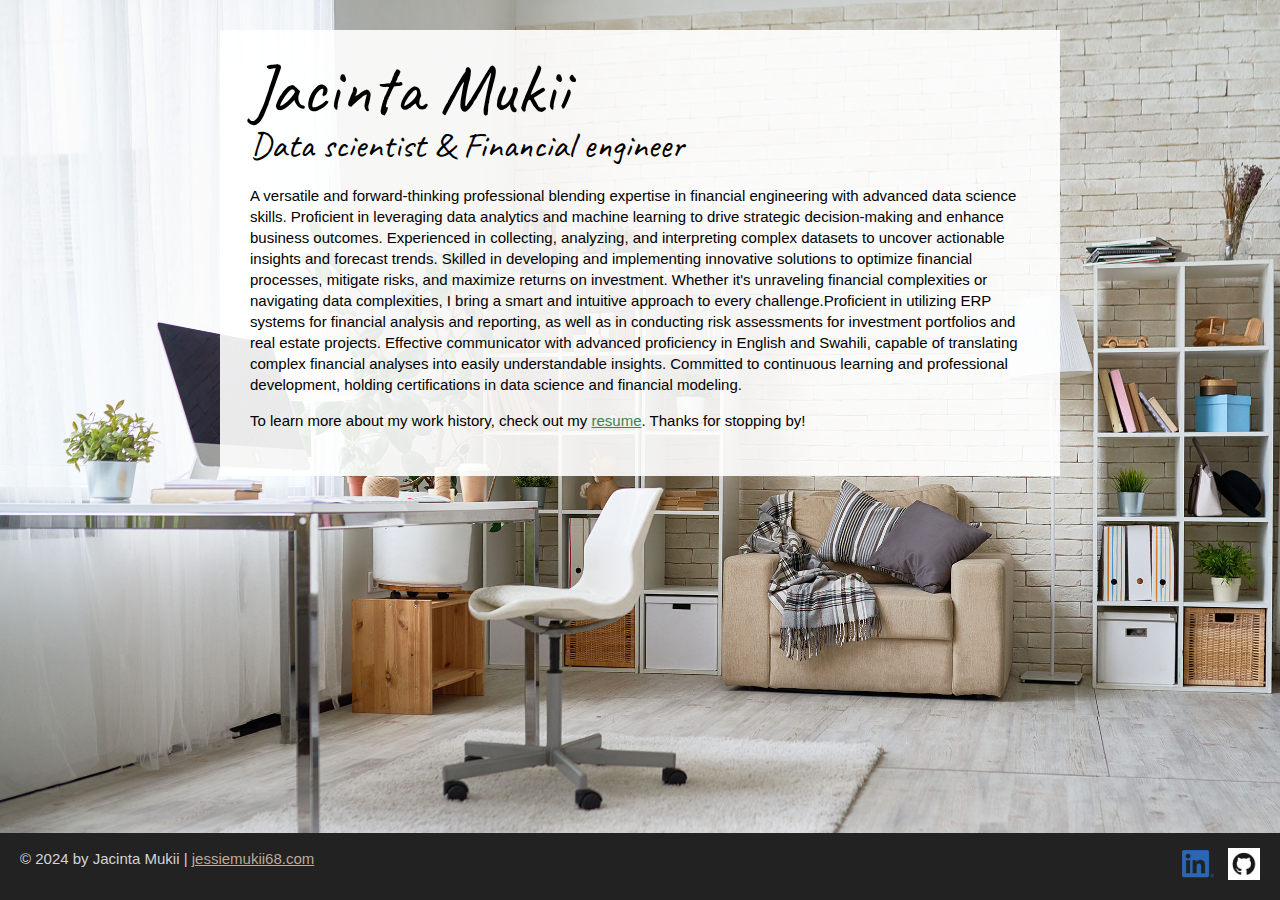
<file: index.html>
<!DOCTYPE html>
<html lang="en">
  <head>
    <meta charset="UTF-8">
    <meta name="viewport" content="width=device-width, initial-scale=1">
    <title>Mukii | Financial engineer and Data scientist</title>
    <link rel="preconnect" href="https://fonts.googleapis.com">
    <link rel="preconnect" href="https://fonts.gstatic.com" crossorigin>
    <link href="https://fonts.googleapis.com/css2?family=Caveat:wght@400..700&display=swap" rel="stylesheet">
    <link rel="stylesheet" href="css/styles.css">
  </head>
  <body class="home">
    <!-- //  INTRO  // -->
    <div class="content-wrapper">
      <div class="content-bg">
      <header>
        <!-- Start content edits below this line. -->
        <h1>Jacinta Mukii</h1>
        <h2> Data scientist & Financial engineer   </h2>

        <!-- End content edits here. -->
      </header>

      <!-- //  ABOUT ME  // -->
      <main>
        <!-- Start content edits below this line. -->
        <p> A versatile and forward-thinking professional blending expertise in financial engineering with advanced data science skills. Proficient in leveraging data analytics and machine learning to drive strategic decision-making and enhance business outcomes. Experienced in collecting, analyzing, and interpreting complex datasets to uncover actionable insights and forecast trends. Skilled in developing and implementing innovative solutions to optimize financial processes, mitigate risks, and maximize returns on investment. 
            Whether it's unraveling financial complexities or navigating data complexities, I bring a smart and intuitive approach to every challenge.Proficient in utilizing ERP systems for financial analysis and reporting, as well as in conducting risk assessments for investment portfolios and real estate projects. Effective communicator with advanced proficiency in English and Swahili, capable of translating complex financial analyses into easily understandable insights. Committed to continuous learning and professional development, holding certifications in data science and financial modeling.</p>
        <p>To learn more about my work history, check out my <a href="resume.html"> resume</a>. Thanks for stopping by!</p>

        <!-- End content edits here. -->
      </main>
    </div>  
    </div>

    <!-- //  FOOTER INFO, SOCIAL MEDIA  // -->
    <footer>
      <!-- Start content edits below this line. -->
      <p>© 2024 by Jacinta Mukii |  <a href="mailto:jessiemukii68.com">jessiemukii68.com</a></p>

      <!-- Add or remove any networks. -->
      <ul class="socials">
        <li>
          <a href="https://www.linkedin.com/in/jacinta-mukii-44102a230/" target="_blank"><img src="images/icon-logo-linkedin.png" alt="My LinkedIn Account"></a>
        </li> 
        <li>
          <a href="https://github.com/JacintaMukii" target="_blank"><img src="images/icon-logo-github.jpg" alt="My Github Portfolio"></a>
        </li>
      </ul>
      <!-- End content edits here. -->
    </footer>
  </body>
</html>
</file>
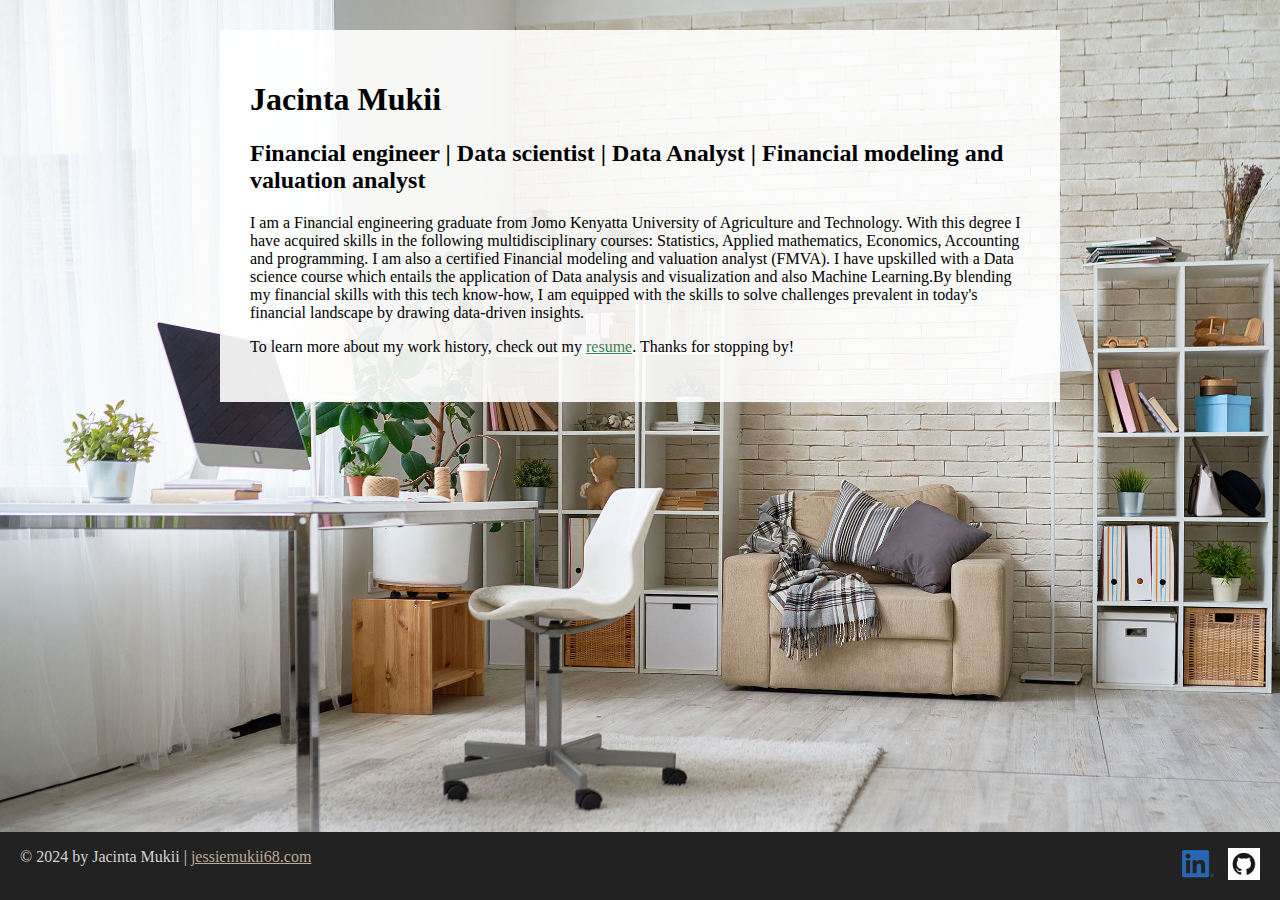
<file: Mukii _ Financial engineer and Data scientist.html>
<!DOCTYPE html>
<!-- saved from url=(0060)file:///c%3A/Users/Wanjiru/Desktop/personal-site2/index.html -->
<html lang="en"><head><meta http-equiv="Content-Type" content="text/html; charset=UTF-8">
    
    <meta name="viewport" content="width=device-width, initial-scale=1">
    <title>Mukii | Financial engineer and Data scientist</title>
    <link rel="stylesheet" href="./Mukii _ Financial engineer and Data scientist_files/styles.css">
  </head>
  <body class="home">
    <!-- //  INTRO  // -->
    <div class="content-wrapper">
      <div class="content-bg">
      <header>
        <!-- Start content edits below this line. -->
        <h1>Jacinta Mukii</h1>
        <h2>Financial engineer | Data scientist | Data Analyst | Financial modeling and valuation analyst </h2>

        <!-- End content edits here. -->
      </header>

      <!-- //  ABOUT ME  // -->
      <main>
        <!-- Start content edits below this line. -->
        <p>I am a Financial engineering graduate from Jomo Kenyatta University of Agriculture and Technology. 
          With this degree I have acquired skills in the following multidisciplinary courses: Statistics, Applied mathematics, Economics, Accounting and programming.
          I am also a certified Financial modeling and valuation analyst (FMVA). 
          I have upskilled with a Data science course which entails the application of Data analysis and visualization and also Machine Learning.By blending my financial skills with this tech know-how, I am equipped with the skills to solve challenges prevalent in today's financial landscape by drawing data-driven insights.</p>
        <p>To learn more about my work history, check out my <a href="file:///c%3A/Users/Wanjiru/Desktop/personal-site2/resume.html"> resume</a>. Thanks for stopping by!</p>

        <!-- End content edits here. -->
      </main>
    </div>  
    </div>

    <!-- //  FOOTER INFO, SOCIAL MEDIA  // -->
    <footer>
      <!-- Start content edits below this line. -->
      <p>© 2024 by Jacinta Mukii |  <a href="mailto:jessiemukii68.com">jessiemukii68.com</a></p>

      <!-- Add or remove any networks. -->
      <ul class="socials">
        <li>
          <a href="https://www.linkedin.com/in/jacinta-mukii-44102a230/" target="_blank"><img src="./Mukii _ Financial engineer and Data scientist_files/icon-logo-linkedin.png" alt="My LinkedIn Account"></a>
        </li> 
        <li>
          <a href="https://github.com/JacintaMukii" target="_blank"><img src="./Mukii _ Financial engineer and Data scientist_files/icon-logo-github.jpg" alt="My Github Portfolio"></a>
        </li>
      </ul>
      <!-- End content edits here. -->
    </footer>
  
</body></html>
</file>
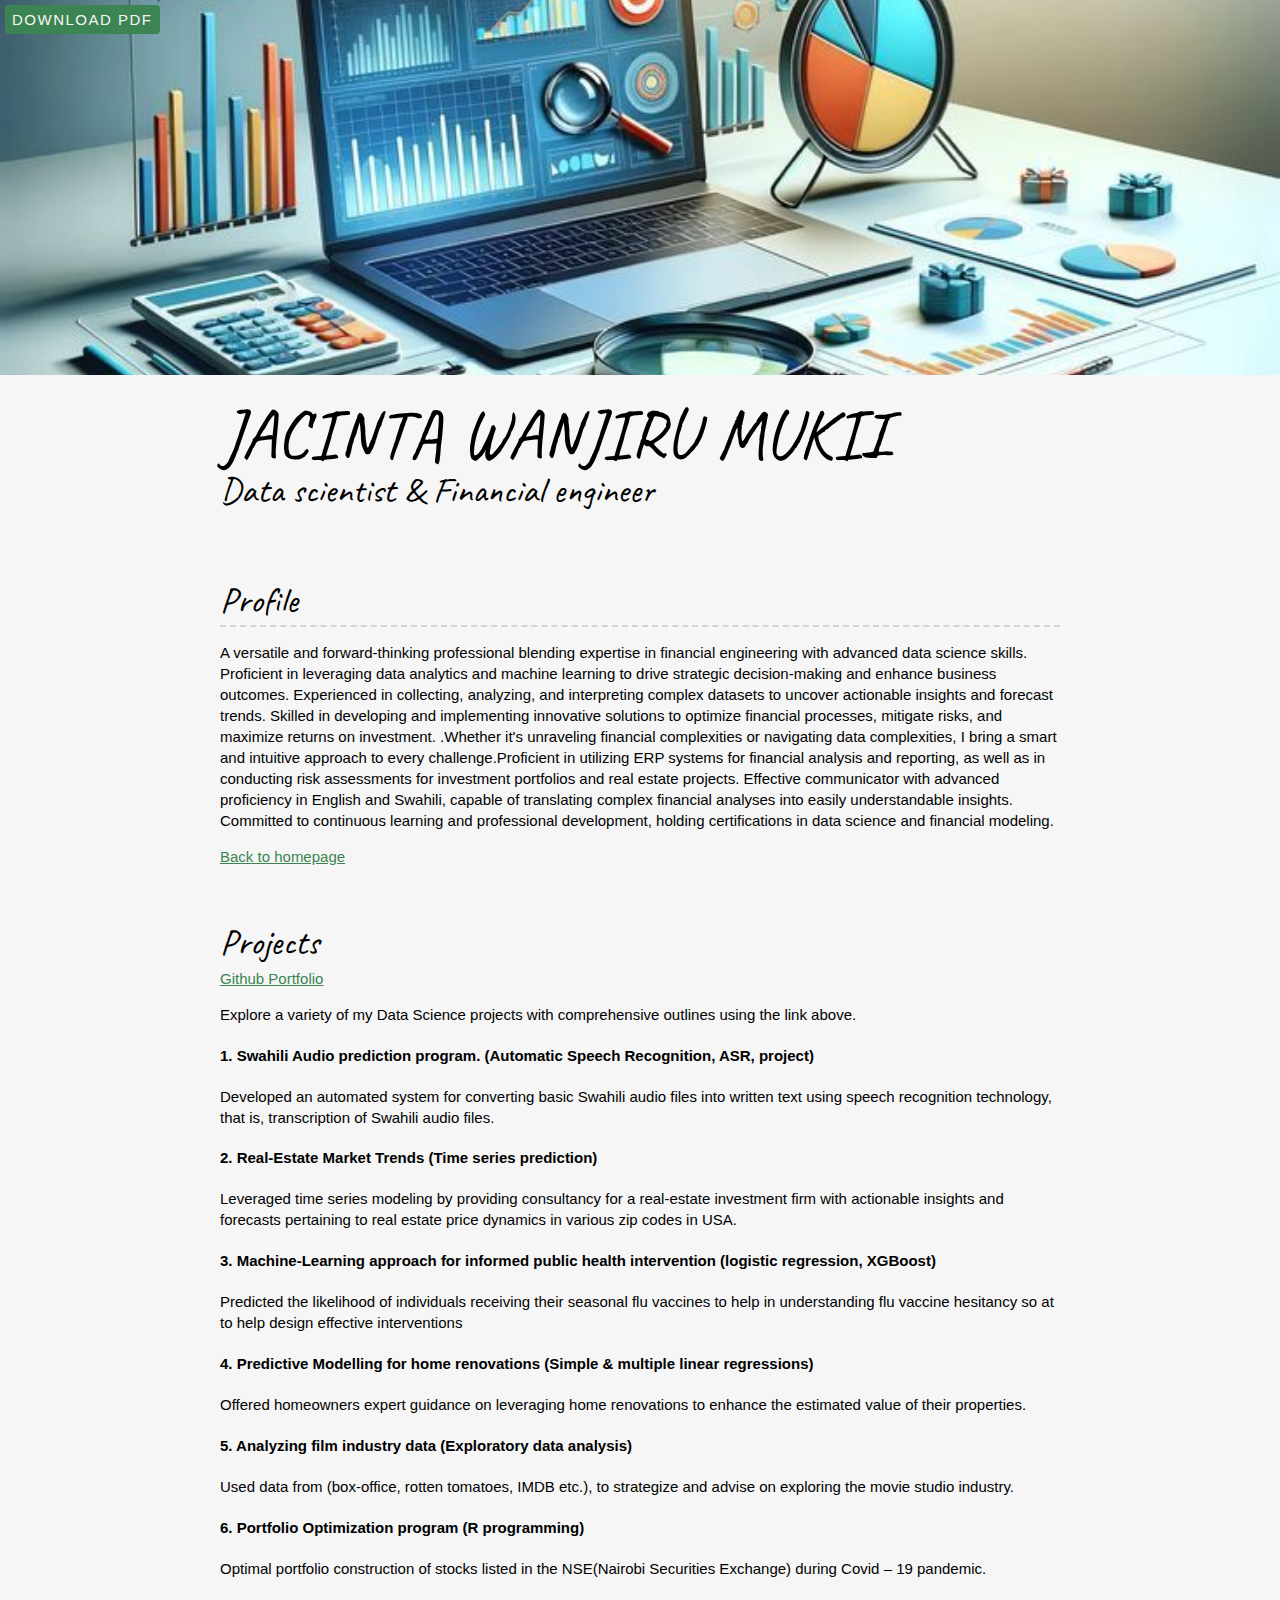
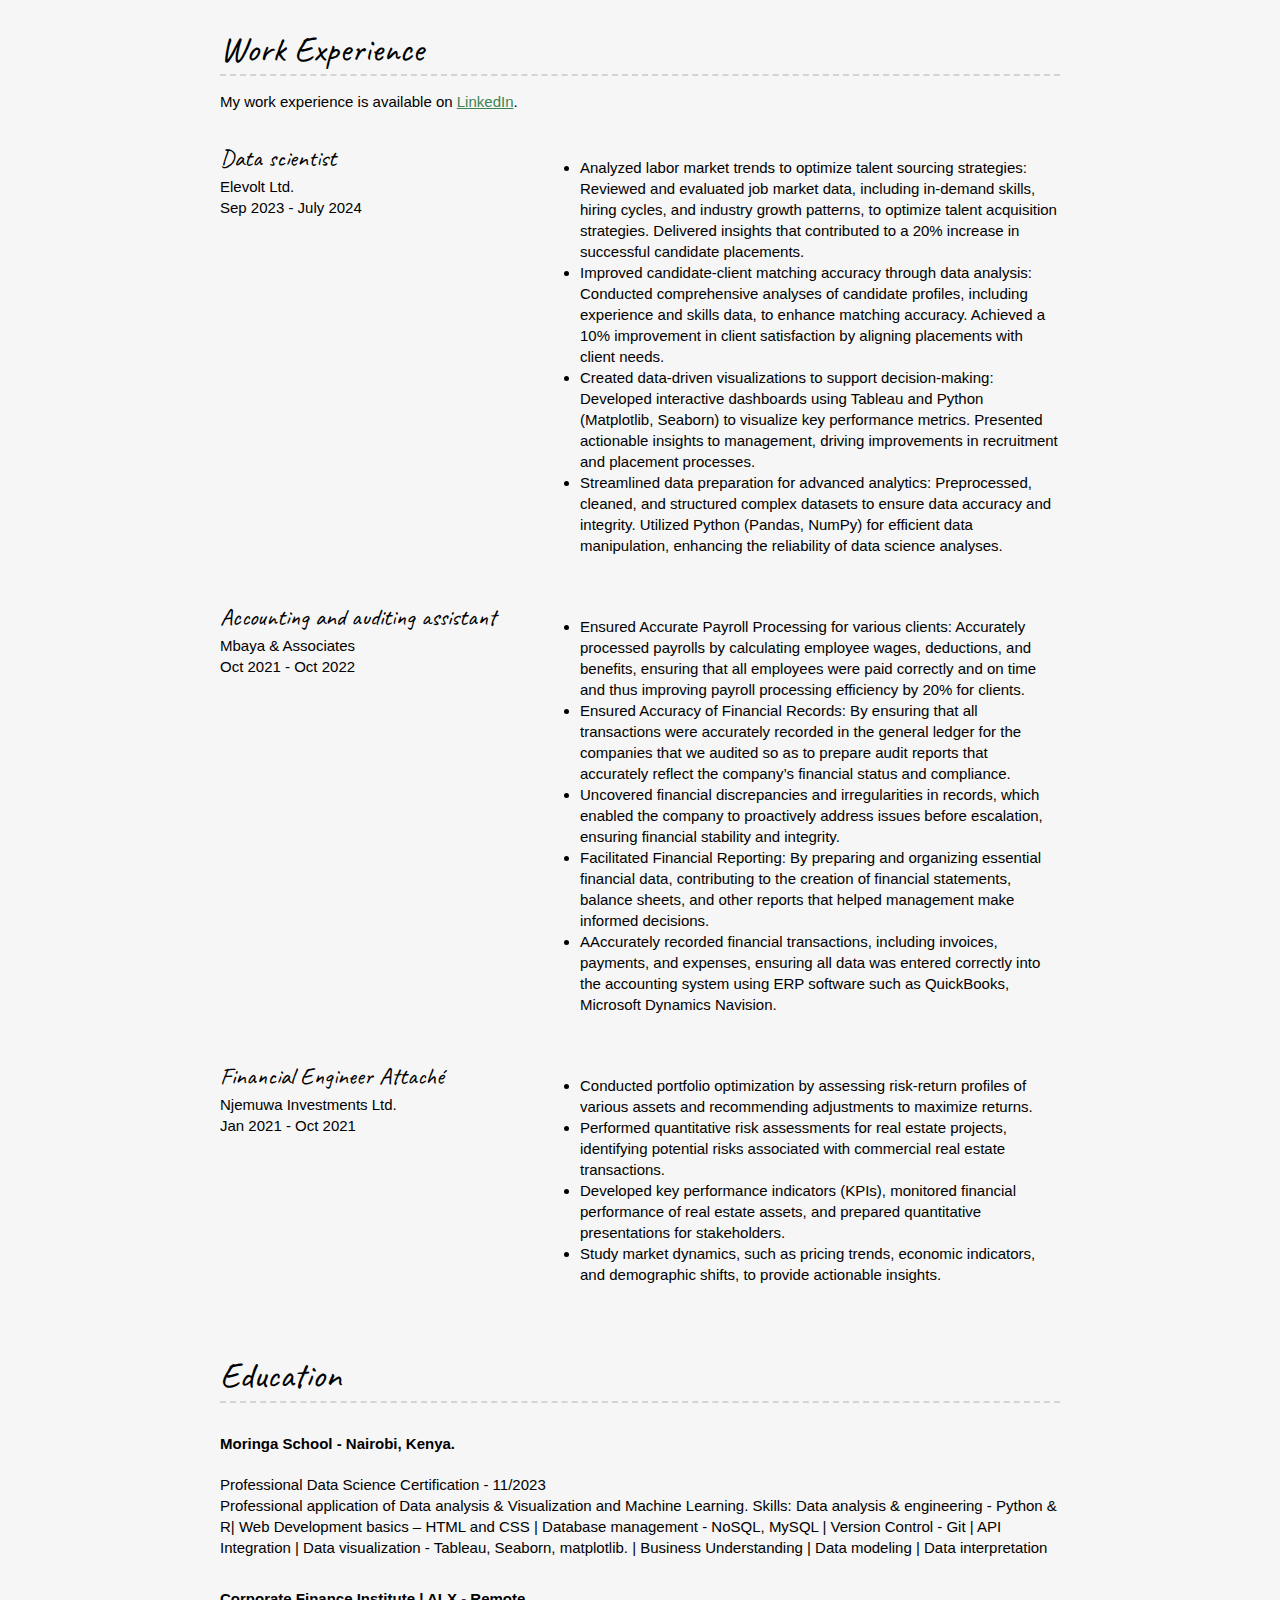
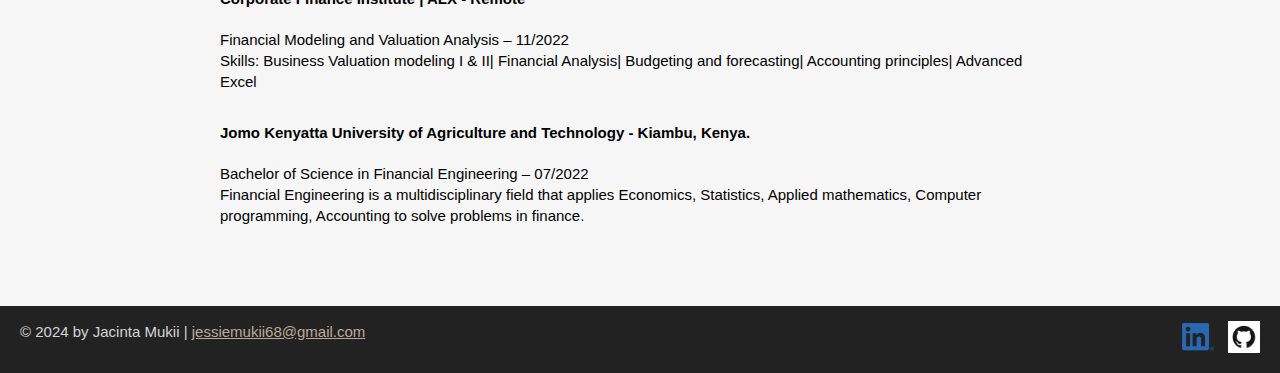
<file: resume.html>
<!DOCTYPE html>
<html lang="en">
  <head>
    <meta charset="UTF-8">
    <meta name="viewport" content="width=device-width, initial-scale=1">
    <title>Resume | Mukii | Financial engineer and Data scientist</title>
    <link rel="preconnect" href="https://fonts.googleapis.com">
    <link rel="preconnect" href="https://fonts.gstatic.com" crossorigin>
    <link href="https://fonts.googleapis.com/css2?family=Caveat:wght@400..700&display=swap" rel="stylesheet">
    <link rel="stylesheet" href="css/styles.css">
  </head>
  <body class="resume">
    <a class="btn download-link" href="Mukii - Resume (2) (1).pdf">Download PDF</a>
    <!-- //  INTRO  // -->
    <header>
      <!-- Start content edits below this line. -->
      <div class="content-wrapper">
      <h1>JACINTA WANJIRU MUKII</h1>
      <h2> Data scientist & Financial engineer </h2>
      </div>
      <!-- End content edits here. -->
    </header>

    <main class="content-wrapper">
      <!-- //  PROFILE  // -->
      <section class="resume-section">
        <!-- Start content edits below this line. -->
        <h2>Profile</h2>
        <p>A versatile and forward-thinking professional blending expertise in financial engineering with advanced data science skills. Proficient in leveraging data analytics and machine learning to drive strategic decision-making and enhance business outcomes. Experienced in collecting, analyzing, and interpreting complex datasets to uncover actionable insights and forecast trends. Skilled in developing and implementing innovative solutions to optimize financial processes, mitigate risks, and maximize returns on investment. 
          .Whether it's unraveling financial complexities or navigating data complexities, I bring a smart and intuitive approach to every challenge.Proficient in utilizing ERP systems for financial analysis and reporting, as well as in conducting risk assessments for investment portfolios and real estate projects. Effective communicator with advanced proficiency in English and Swahili, capable of translating complex financial analyses into easily understandable insights. Committed to continuous learning and professional development, holding certifications in data science and financial modeling.</p>
        <a href="index.html">Back to homepage</a>

        <!-- End content edits here. -->
      </section>

      <!-- //  PROJECTS  // -->
      <div class="project-wrapper">
      <section class="project-item" class="resume-section">
        <!-- Start content edits below this line. -->
        <h2>Projects   </h2> 
        <a href="https://github.com/JacintaMukii" target="_blank">Github Portfolio</a>
        <p> Explore a variety of my Data Science projects with comprehensive outlines using the link above.</p>
    
        <p> <h4>1. Swahili Audio prediction program. (Automatic Speech Recognition, ASR, project)</h4>
          Developed an automated system for converting basic Swahili audio files into written 
          text using speech recognition technology, that is, transcription of Swahili audio files.
        <h4> 2. Real-Estate Market Trends (Time series prediction)</h4>
          Leveraged time series modeling by providing consultancy for a real-estate investment 
          firm with actionable insights and forecasts pertaining to real estate price dynamics in 
          various zip codes in USA.
        <h4>3. Machine-Learning approach for informed public health intervention (logistic regression, XGBoost)</h4>
          Predicted the likelihood of individuals receiving their seasonal flu vaccines to help in 
          understanding flu vaccine hesitancy so at to help design effective interventions
        <h4>4. Predictive Modelling for home renovations (Simple & multiple linear regressions)</h4>
          Offered homeowners expert guidance on leveraging home renovations to enhance the 
          estimated value of their properties.
        <h4>5. Analyzing film industry data (Exploratory data analysis)</h4>
          Used data from (box-office, rotten tomatoes, IMDB etc.), to strategize and advise on
          exploring the movie studio industry.
        <h4>6. Portfolio Optimization program (R programming)</h4>
           Optimal portfolio construction of stocks listed in the NSE(Nairobi Securities Exchange) during Covid – 19 
          pandemic.
          </p>
        
        <!-- End content edits here. -->
      </section>
      </div>

      <!-- //  WORK EXPERIENCE  // -->
      <section class="resume-section">
        <!-- Start content edits below this line.  -->
        <h2>Work Experience</h2>
        <p>My work experience is available on <a href="https://www.linkedin.com/in/jacinta-mukii-44102a230/" target="_blank">LinkedIn</a>.</p>

        <!-- To add more items, copy this whole <section></section> block -->
        <section class="work-item">
          <div class="work-details">
          <h3>Data scientist</h3>
          <p>Elevolt Ltd.</p>
          <p>Sep 2023 - July 2024</p>
          </div>
          <div class="work-summary">
          <ul>
            <li>Analyzed labor market trends to optimize talent sourcing strategies:
              Reviewed and evaluated job market data, including in-demand skills, hiring cycles, and industry growth patterns, to optimize talent 
              acquisition strategies. Delivered insights that contributed to a 20% increase in successful candidate placements.</li>
            <li>Improved candidate-client matching accuracy through data analysis:
              Conducted comprehensive analyses of candidate profiles, including experience and skills data, to enhance matching accuracy. Achieved 
              a 10% improvement in client satisfaction by aligning placements with client needs.
              </li>
            <li>Created data-driven visualizations to support decision-making:
              Developed interactive dashboards using Tableau and Python (Matplotlib, Seaborn) to visualize key performance metrics. Presented 
              actionable insights to management, driving improvements in recruitment and placement processes.</li>
            <li>Streamlined data preparation for advanced analytics:
              Preprocessed, cleaned, and structured complex datasets to ensure data accuracy and integrity. Utilized Python (Pandas, NumPy) for 
              efficient data manipulation, enhancing the reliability of data science analyses.</li>
          </ul>
          </div>
          
        </section>

        <section class="work-item">
          <div class="work-details">
          <h3>Accounting and auditing assistant</h3>
          <p>Mbaya & Associates</p>
          <p>Oct 2021 - Oct 2022</p>
          </div>
          <div class="work-summary">
          <ul>
            <li>Ensured Accurate Payroll Processing for various clients: Accurately processed payrolls by calculating employee wages, deductions, and benefits,
              ensuring that all employees were paid correctly and on time and thus improving payroll processing efficiency by 20% for clients.</li>
            <li>Ensured Accuracy of Financial Records: By ensuring that all transactions were accurately recorded in the general ledger for the companies that we
              audited so as to prepare audit reports that accurately reflect the company’s financial status and compliance.</li>
            <li> Uncovered financial discrepancies and irregularities in records, which enabled the company to proactively address issues before 
              escalation, ensuring financial stability and integrity.</li>
            <li>Facilitated Financial Reporting: By preparing and organizing essential financial data, contributing to the creation of financial statements, balance sheets, and other reports that helped management make informed decisions.</li>
            <li>AAccurately recorded financial transactions, including invoices, payments, and expenses, ensuring all data was entered correctly into 
              the accounting system using ERP software such as QuickBooks, Microsoft Dynamics Navision.</li>
          </ul>
          </div>
        </section>

        <section class="work-item">
          <div class="work-details">
          <h3>Financial Engineer Attaché</h3>
          <p>Njemuwa Investments Ltd.</p>
          <p>Jan 2021 - Oct 2021</p>
          </div>
          <div class="work-summary">
          <ul>
            <li>Conducted portfolio optimization by assessing risk-return profiles of various assets and recommending adjustments to maximize 
              returns.</li>
            <li> Performed quantitative risk assessments for real estate projects, identifying potential risks associated with commercial real estate 
              transactions. </li>
            <li>Developed key performance indicators (KPIs), monitored financial performance of real estate assets, and prepared quantitative presentations 
              for stakeholders.</li>
            <li>Study market dynamics, such as pricing trends, economic indicators, and demographic shifts, to provide actionable insights.</li>
          </ul>
          </div>
        </section>

        <!-- End content edits here. -->
      </section>

      <!-- //  EDUCATION & CERTIFICATIONS  // -->
      <section class="resume-section">
        <!-- Start content edits below this line.  -->
        <h2>Education</h2>

        <!-- To add more items, copy this whole <section></section> block -->
        <section class="education-item">
          <h4>Moringa School - Nairobi, Kenya.</h4>
          <p>Professional Data Science Certification - 11/2023</p>
          <p>Professional application of Data analysis & Visualization and Machine Learning.
            Skills: Data analysis & engineering - Python & R| Web Development basics – HTML and CSS | Database management - NoSQL, MySQL | Version Control -
            Git | API Integration | Data visualization - Tableau, Seaborn, matplotlib. | Business Understanding | Data modeling | Data interpretation
            </p>
        </section>

         <!-- To add more items, copy this whole <section></section> block -->
        <section class="education-item" >
          <h4>Corporate Finance Institute | ALX - Remote</h4>
          <p>Financial Modeling and Valuation Analysis – 11/2022</p>
          <p>Skills: Business Valuation modeling I & II| Financial Analysis| Budgeting and forecasting| Accounting principles| Advanced Excel</p>
        </section>

        <section class="education-item">
          <h4>Jomo Kenyatta University of Agriculture and Technology  - Kiambu, Kenya.</h4>
          <p>Bachelor of Science in Financial Engineering – 07/2022</p>
          <p>Financial Engineering is a multidisciplinary field that applies Economics, Statistics, Applied mathematics, Computer programming, Accounting to solve
            problems in finance.</p>
        </section>
  
        <!-- End content edits here. -->
      </section>
      
    </main>

    <!-- //  FOOTER INFO, SOCIAL MEDIA  // -->
    <footer>
      <!-- Start content edits below this line. -->
      <p>© 2024 by Jacinta Mukii | <a href="mailto:jessiemukii68@gmail.com">jessiemukii68@gmail.com</a></p>

      <!-- Add or remove any networks. -->
      <ul class="socials">
        <li>
          <a href="https://www.linkedin.com/in/jacinta-mukii-44102a230/" target="_blank"><img src="images/icon-logo-linkedin.png" alt="My LinkedIn Account"></a>
        </li> 
        <li>
          <a href="https://github.com/JacintaMukii" target="_blank"><img src="images/icon-logo-github.jpg" alt="My Github Portfolio"></a>
        </li>
      </ul>
      
      <!-- End content edits here. -->
    </footer>
  </body>
</html>
</file>
<file: css/styles.css>
/* 
COLOR PALETTE

Dark green    #3c8453
Sandy beige   #bcaa96
Dark gray     #222222
Light gray    #d3d4d6
Off-white     #f6f6f6
*/

/* GLOBAL STYLES 
---------------------------- */
/* 
  https://www.paulirish.com/2012/box-sizing-border-box-ftw/
*/
html {
    box-sizing: border-box;
    font-size: 62.5%; /* set default to 10px*/
  }
  *, *:before, *:after {
      box-sizing: inherit;
  }

html, body {
    height: 100%;
}  

body {
    background:  #f6f6f6;
    margin: 0;
    font-family: "Open Sans", sans-serif;
    font-size: 1.5rem;
    line-height: 1.4;
}
h1, h2, h3 {
    font-family: "Caveat", cursive;
    font-weight: 400;
    margin: 0;
}
h1 {
    font-size: 7rem;
    line-height: 0.85;
}
h2 {
    font-size: 3.6rem;
}
h3 {
    font-size: 2.4rem;
}

/* links */
a {
    color: #3c8453;
}
a:hover {
    color: #bcaa96;
    text-decoration: none;
}
footer a {
    color: #bcaa96;
}
footer a:hover {
    color: #3c8453;
}
.btn {
    background: #3c8453;
    color: #f6f6f6;
    text-decoration: none;
    text-transform: uppercase;
    font-size: 1.2rem;
    display: inline-block;
    padding: 7px;
    letter-spacing: 0.1em;
    line-height: 1;
    border-radius: 4px;
}

.content-wrapper {
    margin: 0 auto;
    padding: 30px;
    max-width: 900px;
}

/* HOME
-------------------------*/
.home{
    background: url(../images/bg-home-office-studio.jpg) no-repeat ;
    background-size: cover;
    display: flex;
    flex-direction: column;
}
.home .content-wrapper{
    
    flex: 1 0 auto;

}
.content-bg {
    background: rgb(255 255 255 /0.9);
    padding: 30px;
}
@media screen and (max-width: 650px){
    .home .content-wrapper {
        padding: 10px;
    }
    .content-bg {
        padding: 20px;
    }
}

/* RESUME
-------------------------------*/
.resume header::before {
    background: url(../images/Data-Driven.jfif) center ;
    background-size: cover;
    content: "";
    display: block;
    height: 375px;
}
.resume-section {
    margin-bottom: 50px;
}
.resume-section h2 {
    border-bottom: 2px dashed #d3d4d6 ;
}
.download-link {
    position: fixed;
    top: 5px;
    left: 5px;
    font-size: 1.5rem;
}
@media screen and (max-width: 1200px){
    .download-link{
        position: absolute;
    }
}
@media screen and (max-width: 500px){
    .resume header::before{
        height: 200px;
    }
    h1 {
        font-size: 5rem;
    }
    h2 {
        font-size: 2.6rem;
    }
}

/* Projects
--------------------------------*/
.project-item {
    margin: 30px 0;
}
.project-item img {
    width: 300px;
}
@media screen and (min-width:860px){
    .project-item {
        display: flow-root;
    }
    .project-item img {
        float: left;
        margin-right: 20px;
}
@media screen and (min-width:650px) and (max-width:859px){
    .project-wrapper {
        display: grid;
        grid-template-columns: repeat(2, 1fr);
        column-gap: 20px;
    }
    .project-item img {
        width: 100%;
    }
}
@media screen and (max-width:500px) {
    .project-item img {
        width: 100%;
        margin-bottom: 10px;
    }
}
/* Work Experience
--------------------------------*/
.work-item {
    margin: 30px 0;
}
.work-details p {
    margin: 0;
}
.work-summary p:first-child {
    margin-top: 0;
}
@media screen and (min-width:860px){
    .work-item {
        display: grid;
        grid-template-columns: 300px 2fr;
        column-gap: 20px;
    }
    .work-summary p:first-child {
        margin-top: 0;
}

/* Education
--------------------------------*/
.education-item {
    margin: 30px 0;
}
.education-item p {
    margin: 0;
}


/* FOOTER
---------------------------------*/
footer{
    background: #222 ;
    color: #d3d4d6;
}
.socials {
    list-style-type: none;
    padding: 0;
}
.socials li {
    display: inline-block;
    margin-left: 10px;
}
.socials img {
    width: 32px;
}
.socials img:hover {
    opacity: 0.5;
}
@media screen and (min-width: 860px){
    footer {
        display: flex;
        justify-content: space-between;
        padding: 0 20px;
    }
}
@media screen and (max-width: 859px){
    footer {
        text-align: center;
        padding: 10px;
    }
}
</file>
<file: Mukii _ Financial engineer and Data scientist_files/styles.css>
/* 
COLOR PALETTE

Dark green    #3c8453
Sandy beige   #bcaa96
Dark gray     #222222
Light gray    #d3d4d6
Off-white     #f6f6f6
*/

/* GLOBAL STYLES 
---------------------------- */
/* 
  https://www.paulirish.com/2012/box-sizing-border-box-ftw/
*/
html {
    box-sizing: border-box;
  }
  *, *:before, *:after {
      box-sizing: inherit;
  }

html, body {
    height: 100%;
}  

body {
    background:  #f6f6f6;
    margin: 0;
}

/* links */
a {
    color: #3c8453;
}
a:hover {
    color: #bcaa96;
    text-decoration: none;
}
footer a {
    color: #bcaa96;
}
footer a:hover {
    color: #3c8453;
}
.btn {
    background: #3c8453;
    color: #f6f6f6;
    text-decoration: none;
    text-transform: uppercase;
    font-size: 1.2rem;
    display: inline-block;
    padding: 7px;
    letter-spacing: 0.1em;
    line-height: 1;
    border-radius: 4px;
}

.content-wrapper {
    margin: 0 auto;
    padding: 30px;
    max-width: 900px;
}

/* HOME
-------------------------*/
.home{
    background: url(../images/bg-home-office-studio.jpg) no-repeat ;
    background-size: cover;
    display: flex;
    flex-direction: column;
}
.home .content-wrapper{
    
    flex: 1 0 auto;

}
.content-bg {
    background: rgb(255 255 255 /0.9);
    padding: 30px;
}

/* RESUME
-------------------------------*/
.resume header::before {
    background: url(../images/bg-home-office-studio.jpg) center ;
    background-size: cover;
    content: "";
    display: block;
    height: 375px;
}
.resume-section {
    margin-bottom: 50px;
}
.resume-section h2 {
    border-bottom: 2px dashed #d3d4d6 ;
}
.download-link {
    position: fixed;
    top: 5px;
    left: 5px;
}

/* Profile
--------------------------------*/
.project-item {
    display: flow-root;
}
.project-item img {
    width: 300px;
    float: left;
    margin-right: 20px;
}

/* Projects
--------------------------------*/

/* Work Experience
--------------------------------*/
.work-item {
    display: grid;
    grid-template-columns: 300px 2fr;
    column-gap: 20px;
}

/* Education
--------------------------------*/

/* FOOTER
---------------------------------*/
footer{
    background: #222 ;
    color: #d3d4d6;
    display: flex;
    justify-content: space-between;
    padding: 0 20px;
}
.socials {
    list-style-type: none;
    padding: 0;
}
.socials li {
    display: inline-block;
    margin-left: 10px;
}
.socials img {
    width: 32px;
}
.socials img:hover {
    opacity: 0.5;
}
</file>
